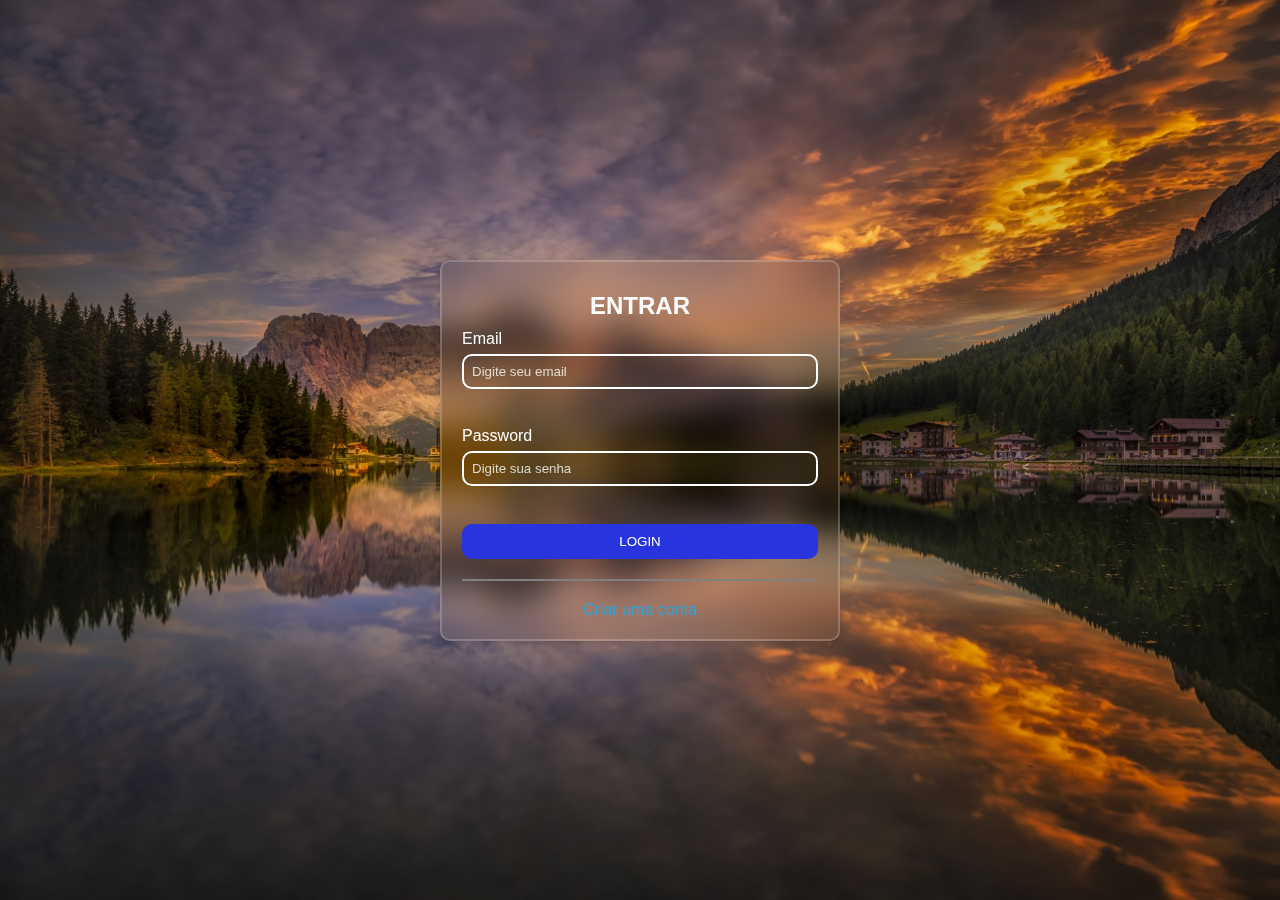
<file: index.html>
<!DOCTYPE html>
<html lang="pt-br">

<head>
    <meta charset="UTF-8">
    <meta name="viewport" content="width=device-width, initial-scale=1.0">
    <title>LOGIN</title>
    <link rel="stylesheet" href="style.css">
</head>

<body>

    <div class="container">


        <form id="form" class="form" method="post">
            <section>
                <h2 class="header">ENTRAR</h2>
            </section>
            <div class="form-control">
                <label for="email"> Email</label>
                <input type="email" id="email" required placeholder="Digite seu email">
                <small>Error message</small>
            </div>
            <div class="form-control">
                <label for="password">Password</label>
                <input type="password" id="password" required="true" placeholder="Digite sua senha" required>
                <small>Error message</small>
            </div>
            <button>LOGIN</button>
            <div class="divider"></div>
            <a href="pag2.html">Criar uma conta</a>

        </form>


    </div>


</body>

</html>
</file>
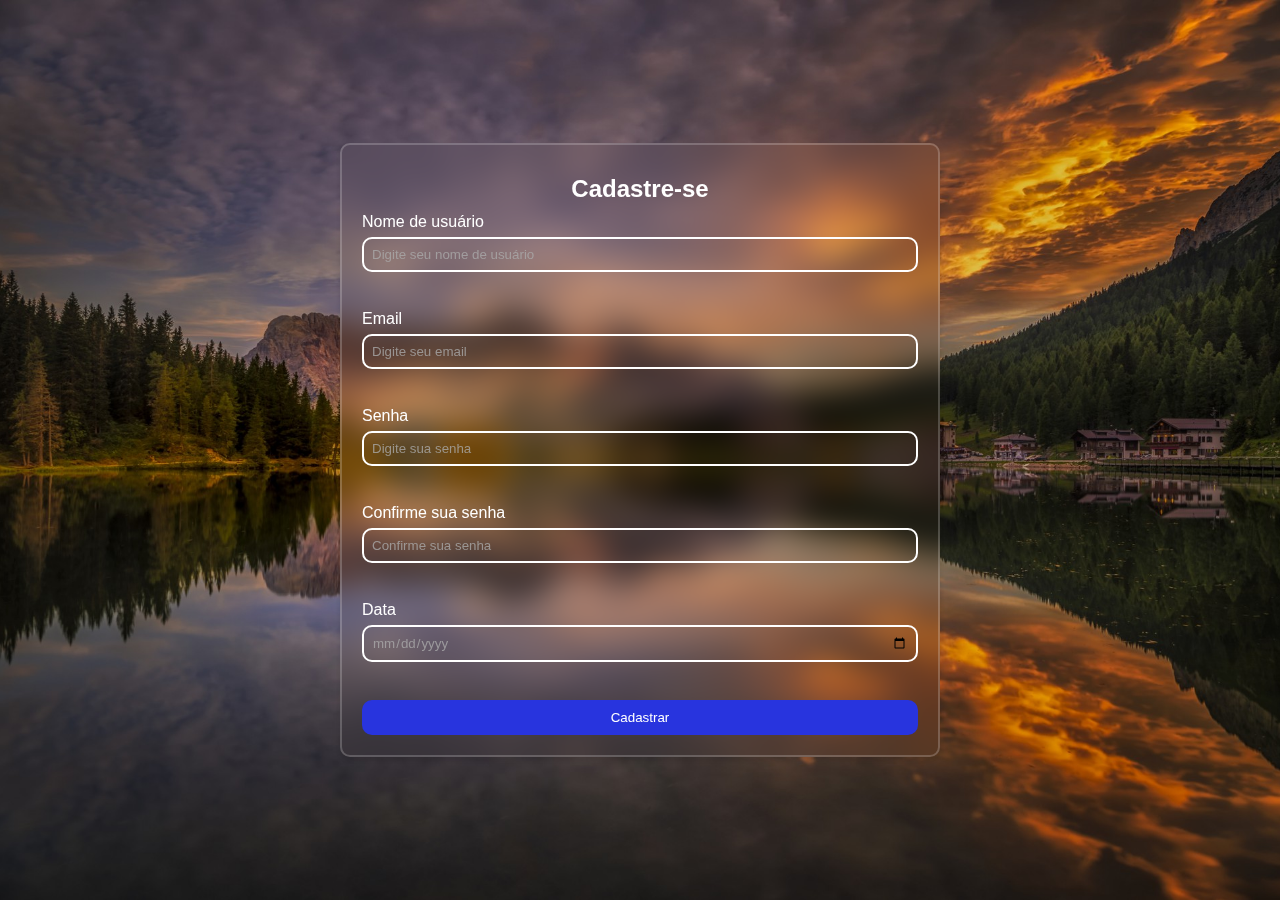
<file: pag2.html>
<!DOCTYPE html>
<html lang="pt-br">

<head>
    <meta charset="UTF-8">
    <meta name="viewport" content="width=device-width, initial-scale=1.0">
    <title>Registro</title>
    <link rel="stylesheet" href="style2.css">
</head>

<body>
    <div class="container">
        <div class="formula">
            <form id="form" class="form">
                <section>
                    <h2 class="header">Cadastre-se</h2>
                </section>
                <div class="form-control">
                    <label for="username">Nome de usuário</label>
                    <input type="text" id="username" placeholder="Digite seu nome de usuário">
                    <small>Error message</small>
                </div>
                <div class="form-control">
                    <label for="email">Email</label>
                    <input type="email" id="email" placeholder="Digite seu email">
                    <small>Error message</small>
                </div>
                <div class="form-control">
                    <label for="password">Senha</label>
                    <input type="password" id="password" placeholder="Digite sua senha">
                    <small>Error message</small>
                </div>
                <div class="form-control">
                    <label for="password2">Confirme sua senha</label>
                    <input type="password" id="password2" placeholder="Confirme sua senha">
                    <small>Error message</small> </div>

                <div class="form-control">
                    <label for="Data">Data</label>
                    <input type="date"  id="date" style=" color:  rgba(171, 171, 171, 0.781);">
                    <small>Error message</small>
                </div>
                <button type="submit">Cadastrar</button>
            </form>
        </div>
    </div>
    <script src="script.Js"></script>
</body>

</html>
</file>
<file: style.css>
@charset "UTF-8";

:root {
    --cor0: #286EDE;
    --cor1: #28A7DE;
    --cor2: #28DEDB;
    --cor3: #2834DE;
    --cor4: #5728DE;
}

*{
    margin: 0;
    padding: 0;
    box-sizing: border-box;
    font-family: Arial, Helvetica, sans-serif;
}

body {
    background-image: url(img/fundo2-jpg.jpg);
    width: 100%;
    min-height: 100vh;
    display: flex;
    justify-content: center;
    align-items: center;
    background-position: center center;
    background-size: cover;
    background-repeat: no-repeat;
} 

.container {
    max-width: 400px;
    width: 100%;
    border-radius: 10px;
    margin: 14px;
    box-shadow: 0 3px 5px rgba(0, 0, 0, 0.1);
    backdrop-filter: blur(16px);
    -webkit-backdrop-filter: blur(16px);
    border: 2px solid rgb(255, 255, 255, 0.2);
    justify-content: center;
    align-items: center;
    
}

.header {
    text-align: center;
    color: #fff;
    margin: 10px;
}

.form {
    padding: 20px;
}

.form-control {
    margin-bottom: 20px;
    position: relative;
    padding-bottom: 18px;
}

.form-control label {
    display: inline-block;
    margin-bottom: 6px;
    color: white;
}

.form-control input {
    display: block;
    width: 100%;
    padding: 8px;
    border: 2px solid white;
    border-radius: 10px;
    background-color: transparent;
}

.form-control small {
    position: absolute;
    bottom: -1px;
    left: 0;
    color: rgb(0, 0, 0);
    font-size: 12px;
    visibility: hidden;
    margin: 4px;
}

.form button {
    display: block;
    width: 100%;
    padding: 10px;
    border: 0;
    border-radius: 10px;
    background-color: #2834DE;
    color: #fff;
    cursor: pointer;
}

.form button:hover {
    background-color: #5728DE;
}

.divider {
    border: 1px solid gray;
    width: 100%;
    margin: 20px 0 20px 0;
}

a {
    color:var(--cor1);
    text-decoration: none; 
    display: flex;
    position: relative;
    justify-content: center;
    align-items: center;
    
}

a:hover {
    color: white;
}

.form-control ::placeholder {
    color: rgba(255, 255, 255, 0.781);
}

.form-control.error input {
    border-color: red;
}

.form-control.error small {
    visibility: visible;
    color: red;
}
</file>
<file: style2.css>
@charset "UTF-8";

*{
    margin: 0;
    padding: 0;
    font-family: Arial, Helvetica, sans-serif;
    box-sizing: border-box;
}

body {
    background-image: url(img/fundo2-jpg.jpg);
    width: 100%;
    min-height: 100vh;
    display: flex;
    justify-content: center;
    align-items: center;
    background-position: center center;
    background-size: cover;
    background-repeat: no-repeat;
}


.container {
    max-width: 600px;
    width: 100%;
    border-radius: 10px;
    margin: 14px;
    box-shadow: 0 3px 5px rgba(0, 0, 0, 0.1);
    backdrop-filter: blur(16px);
    -webkit-backdrop-filter: blur(16px);
    border: 2px solid rgb(255, 255, 255, 0.2);
}

.header {
    text-align: center;
    color: #fff;
    margin: 10px;
}


.form {
    padding: 20px;
}

.form-control {
    margin-bottom: 20px;
    position: relative;
    padding-bottom: 18px;
}


.form-control label {
    display: inline-block;
    margin-bottom: 6px;
    color: white;
}

.form-control input {
    display: block;
    width: 100%;
    padding: 8px;
    border: 2px solid white;
    border-radius: 10px;
    background-color: transparent;
}

.form-control small {
    position: absolute;
    bottom: -1px;
    left: 0;
    color: rgb(0, 0, 0);
    font-size: 12px;
    visibility: hidden;
    margin: 4px;
}

.form button {
    display: block;
    width: 100%;
    padding: 10px;
    border: 0;
    border-radius: 10px;
    background-color: #2834DE;
    color: #fff;
    cursor: pointer;
}

.form-control ::placeholder {
    color: rgba(171, 171, 171, 0.781);
}

.form-control.error input {
    border-color: red;
}

.form-control.error small {
    visibility: visible;
    color: red;
}
</file>
